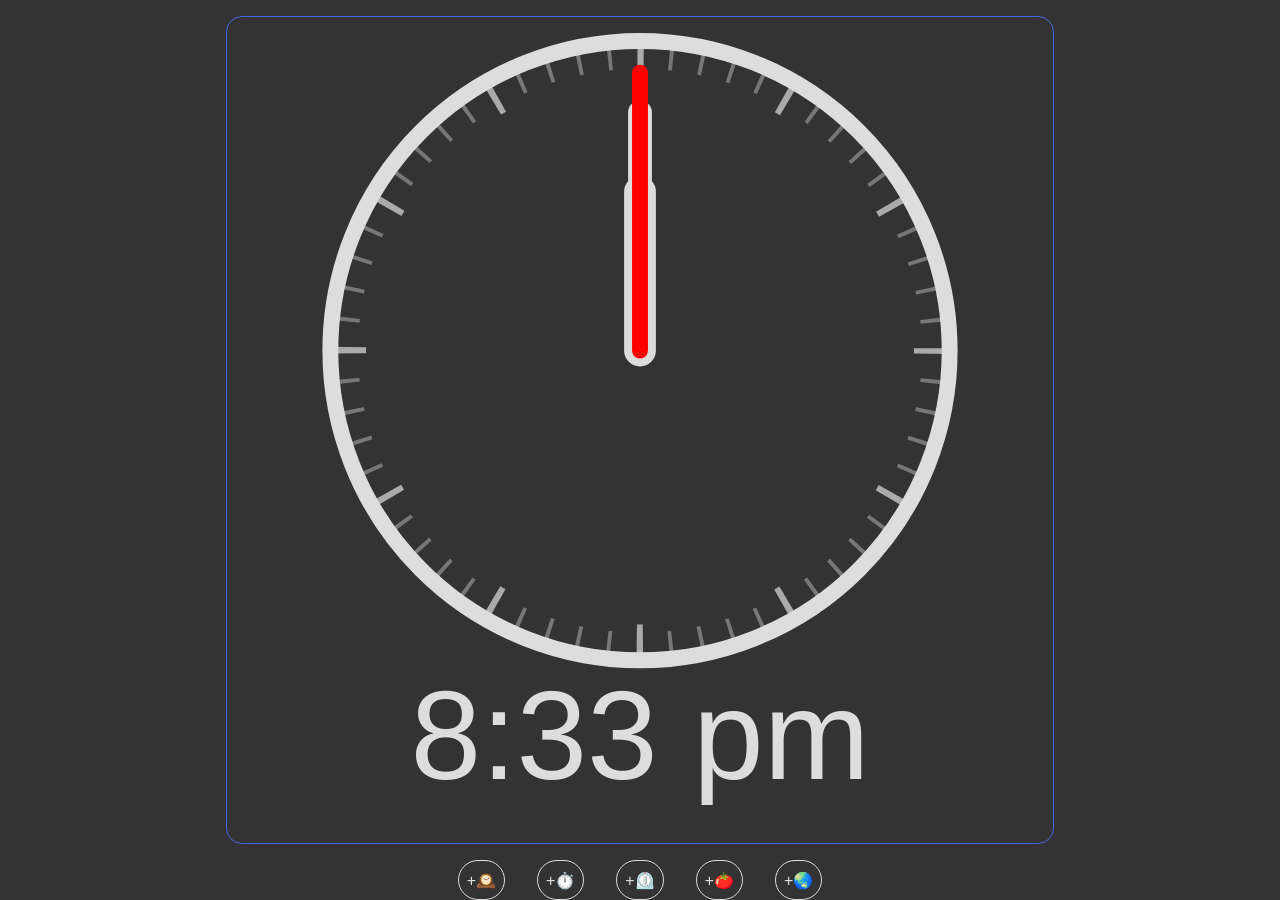
<file: index.html>
<!DOCTYPE html>
<title>Clocks and Timers</title>
<link rel="stylesheet" href="./styles/clocks-and-timers.css" />
<script defer src="./src/main.js" type="module"></script>

<noscript>You need to enable Javascript to run this app.</noscript>

<ul id="clocks-and-timers"></ul>

<form id="controls">
  <fieldset>
    <legend class="sr-only">Controls</legend>

    <button id="add-analog-clock" type="button" title="Add analog clock" aria-label="Add analog clock" disabled>
      +🕰️
    </button>
    <button id="add-stopwatch-clock" type="button" title="Add stopwatch" aria-label="Add stopwatch" disabled>
      +⏱️
    </button>
    <button id="add-countdown-timer" type="button" title="Add countdown timer" aria-label="Add countdown timer"
      disabled>
      +⏲️
    </button>
    <button id="add-pomodoro-timer" type="button" title="Add pomodoro timer" aria-label="Add pomodoro timer" disabled>
      +🍅
    </button>
    <button id="add-timezone-overlap" type="button" title="Add timezone overlap" aria-label="Add timezone overlap"
      disabled>
      +🌏
    </button>
  </fieldset>
</form>
</file>
<file: styles/clocks-and-timers.css>
* {
  box-sizing: border-box;
  --transition-duration: 0.2s;
}

@media (prefers-reduced-motion: reduce) {
  * {
    --transition-duration: 0s;
  }
}

/* --- Layout and styling for the clocks and timers containers -- */

:has(>*>#clocks-and-timers) {
  display: flex;
  max-height: 100dvh;
  height: 100dvh;
}

:has(>#clocks-and-timers) {
  background-color: var(--background, #333);
  color: var(--foreground, #DDD);

  margin: 0;
  width: 100%;
  flex: 1 1;

  display: flex;
  flex-flow: column nowrap;
  container-type: size;
}

/* ---- Clocks and timers list --- */

#clocks-and-timers {
  overflow: auto;
  scrollbar-gutter: stable both-edges;
  flex: 1 1;
  list-style: none;

  height: 100%;
  max-height: 100%;
  max-width: 100%;
  margin: 0 auto;
  padding: 1rem;

  display: grid;
  gap: 0.875rem;
  align-content: safe center;
  justify-content: safe center;

  /* default to a 4-column layout */
  --cols: 4;
  --rows: 1;

  /* Horizontal overhead: 2rem of padding + ~2rem scrollbar-gutter + (cols−1) gaps
     Vertical overhead: 1rem padding × 2 + 2.5rem controls + (rows−1) gaps */
  --col-gaps: calc((var(--cols) - 1) * 0.875rem);
  --row-gaps: calc((var(--rows) - 1) * 0.875rem);
  --item-size: min(calc((100cqw - 4rem - var(--col-gaps)) / var(--cols)),
      calc((100cqh - 4.5rem - var(--row-gaps)) / var(--rows)));

  grid-template-columns: repeat(var(--cols), var(--item-size));
  grid-auto-rows: var(--item-size);

  font-family: Open Sans, "Segoe UI", Tahoma, Geneva, Verdana, sans-serif;
  font-size: 1rem;
}

/* ---- Count-aware layout --- */

#clocks-and-timers:has(> li:only-child) {
  --cols: 1;
  --rows: 1;
}

#clocks-and-timers:has(> li:nth-child(2):last-child) {
  --cols: 2;
  --rows: 1;
}

#clocks-and-timers:has(> li:nth-child(3):last-child),
#clocks-and-timers:has(> li:nth-child(4):last-child) {
  --cols: 2;
  --rows: 2;
}

#clocks-and-timers:has(> li:nth-child(5):last-child),
#clocks-and-timers:has(> li:nth-child(6):last-child) {
  --cols: 3;
  --rows: 2;
}

#clocks-and-timers:has(> li:nth-child(7):last-child),
#clocks-and-timers:has(> li:nth-child(8):last-child),
#clocks-and-timers:has(> li:nth-child(9):last-child) {
  --cols: 3;
  --rows: 3;
}

/* ---- Minimum item size: reduce cols when container is too narrow for 16rem items --- */

@container (max-width: 36.874rem) {

  #clocks-and-timers {
    overflow-y: auto;
    width: 100%;
    --item-size: clamp(0rem, calc((100cqw - 2rem)), 24rem);
    --cols: 1 !important;
  }

  #clocks-and-timers:has(> li:nth-child(2):last-child) {
    --rows: 2;
  }

  #clocks-and-timers:has(> li:nth-child(3):last-child) {
    --rows: 3;
  }

  #clocks-and-timers:has(> li:nth-child(4):last-child) {
    --rows: 4;
  }

  #clocks-and-timers:has(> li:nth-child(5):last-child) {
    --rows: 5;
  }

  #clocks-and-timers:has(> li:nth-child(6):last-child) {
    --rows: 6;
  }

  #clocks-and-timers:has(> li:nth-child(7):last-child) {
    --rows: 7;
  }

  #clocks-and-timers:has(> li:nth-child(8):last-child) {
    --rows: 8;
  }

  #clocks-and-timers:has(> li:nth-child(9):last-child) {
    --rows: 9;
  }
}

@container (min-width: 36.875rem) and (max-width: 53.749rem) {

  #clocks-and-timers {
    overflow-y: auto;
    width: 100%;
    --cols: 2 !important;
    --item-size: clamp(16rem, calc((100cqw - 2rem - var(--col-gaps)) / var(--cols)), 20rem);
  }

  #clocks-and-timers:has(> li:nth-child(5):last-child),
  #clocks-and-timers:has(> li:nth-child(6):last-child) {
    --rows: 3;
  }

  #clocks-and-timers:has(> li:nth-child(7):last-child),
  #clocks-and-timers:has(> li:nth-child(8):last-child) {
    --rows: 4;
  }

  #clocks-and-timers:has(> li:nth-child(9):last-child) {
    --rows: 5;
  }
}

@container (min-width: 53.75rem) and (max-width: 70.624rem) {
  #clocks-and-timers {
    overflow-y: auto;
    width: 100%;
    --item-size: 16rem;
    --cols: 3;
  }
}

/* ---- Individual clock and timer items --- */

#clocks-and-timers li {
  position: relative;
  width: 100%;
  aspect-ratio: 1 / 1;
  min-width: 0;
  margin: 0;

  border: 1px solid var(--accent, royalblue);
  border-radius: 1rem;
  display: flex;
}

#clocks-and-timers li :not(:defined) {
  visibility: hidden;
}

/* ---- Controls ---- */

#controls {
  display: block;
  margin: 0;
  max-height: 2.5rem;
  overflow: hidden;
  z-index: 1;
}

#controls>fieldset {
  display: flex;
  flex-flow: row wrap;
  overflow: hidden;
  align-items: center;
  justify-content: center;
  gap: min(2rem, 5vw);
  border: none;
  margin: 0;
  padding: 0;
  max-width: 100%;
}

#controls>fieldset button,
#controls>fieldset select {
  min-height: 2.5rem;
  min-width: 2.5rem;
  height: auto;
  border-radius: 3.5rem;
  text-align: center;
  font-size: 1rem;
  cursor: pointer;
  color: var(--foreground, #DDD);
  background-color: var(--background, #333);
  border: 1px solid var(--foreground, #DDD);
  -webkit-user-select: none;
  user-select: none;
}

#controls>fieldset button {
  padding: 0.25rem 0.5rem;
  border-radius: 3.5rem;
}

#controls>fieldset select {
  padding: 0.25rem 0;
  border-radius: .5rem;
}

#controls>fieldset button:disabled,
#controls>fieldset select:disabled {
  opacity: 0.3;
  cursor: not-allowed;
}

/* ---- Drag handle and drop targets for reordering ---- */

#clocks-and-timers .drag-handle {
  position: absolute;
  bottom: 0.5rem;
  right: 0.5rem;
  width: 2rem;
  height: 2rem;
  display: grid;
  place-content: center;
  font-size: 1.25rem;
  line-height: 1;
  padding: 0;
  color: var(--foreground, #DDD);
  background-color: var(--background, #333);
  border: 1px solid var(--foreground, #DDD);
  border-radius: 3.5rem;
  cursor: grab;
  user-select: none;
  touch-action: none;
  z-index: 1;

  opacity: 0;
  pointer-events: none;
  transition: opacity var(--transition-duration, 0.2s) ease,
    pointer-events 0.6s allow-discrete;
}

#clocks-and-timers li:hover .drag-handle,
#clocks-and-timers li:focus-within .drag-handle {
  opacity: 1;
  pointer-events: auto;
}

#clocks-and-timers li:has(.drag-handle:active),
#clocks-and-timers li[data-dragging] {
  opacity: 0.25;
}

html[data-dragging],
html[data-dragging] * {
  cursor: grabbing !important;
}

#clocks-and-timers li[data-drop="before"] {
  box-shadow: inset 5px 0 0 0 var(--accent, royalblue);
}

#clocks-and-timers li[data-drop="after"] {
  box-shadow: inset -5px 0 0 0 var(--accent, royalblue);
}

/* ---- Utility classes ---- */

.sr-only {
  position: absolute;
  left: -10000px;
  top: auto;
  width: 1px;
  height: 1px;
  overflow: hidden;
  -webkit-user-select: none;
  user-select: none;
}
</file>
